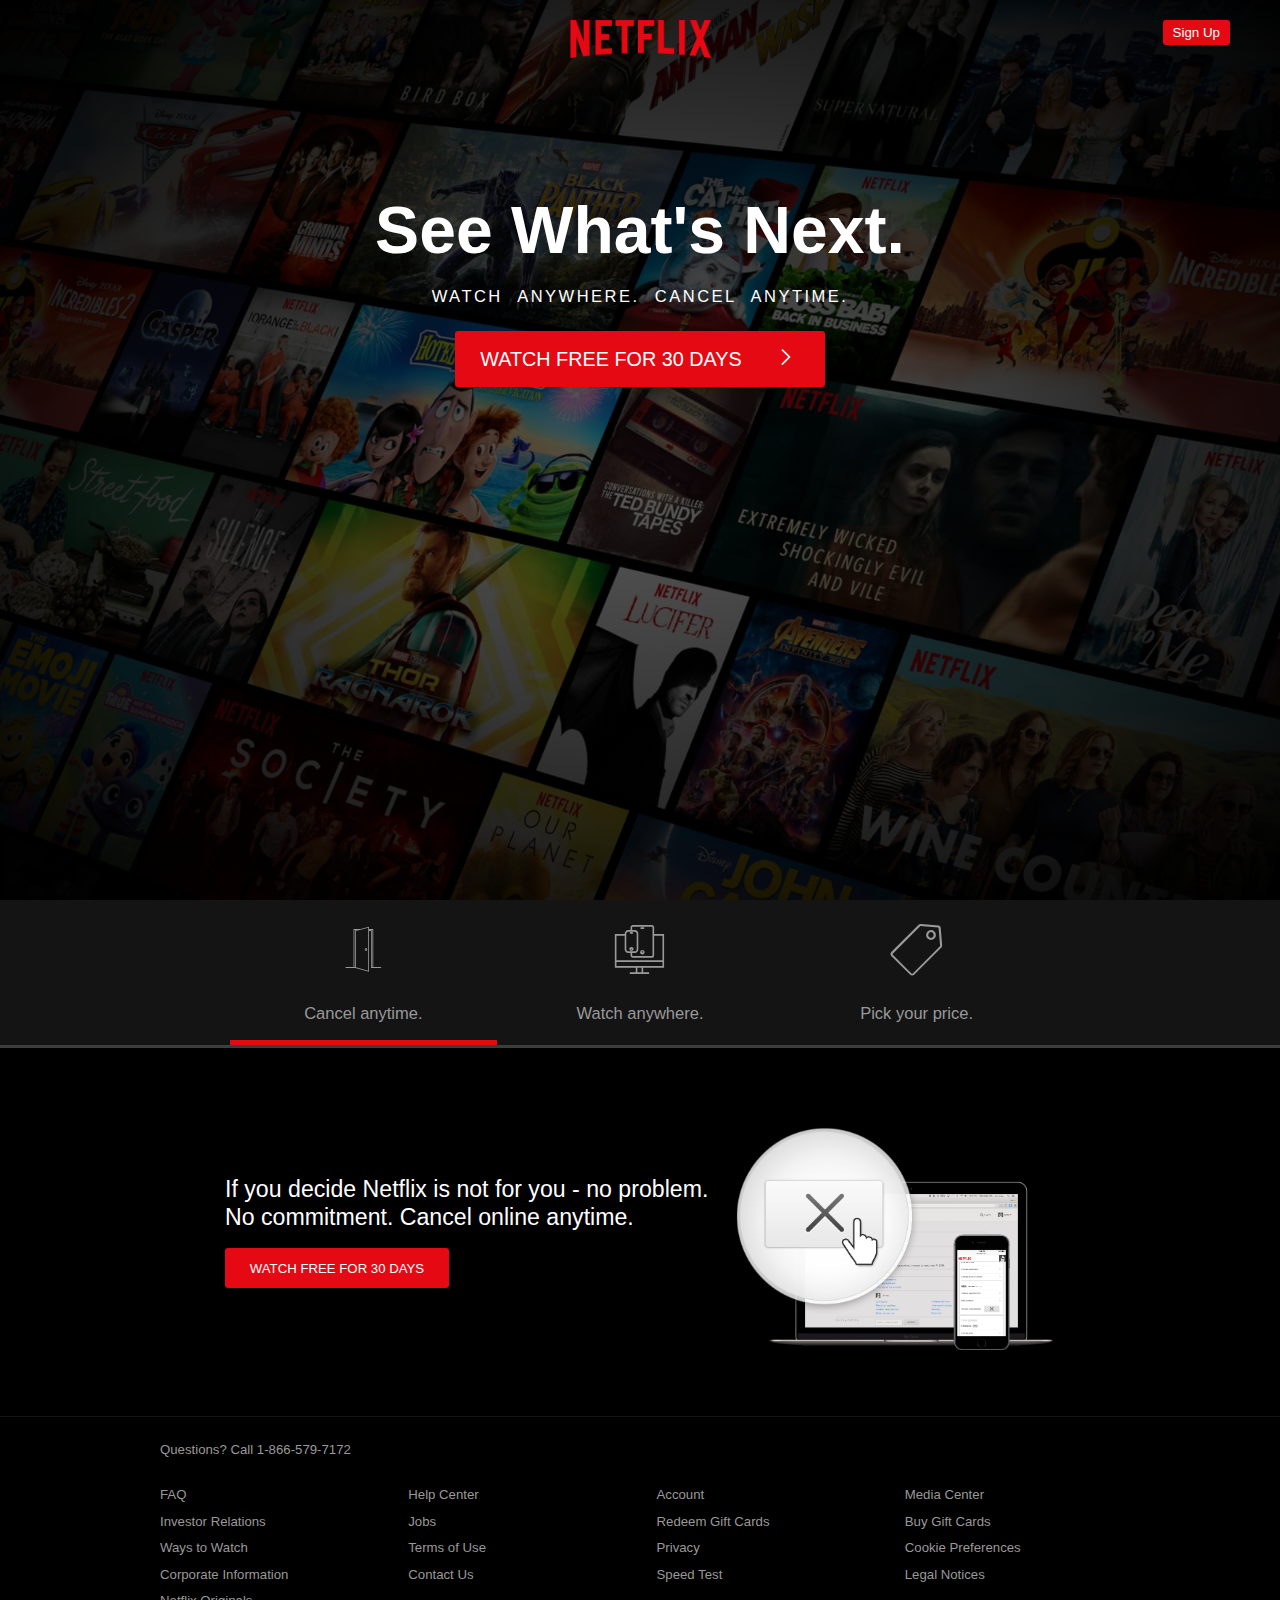
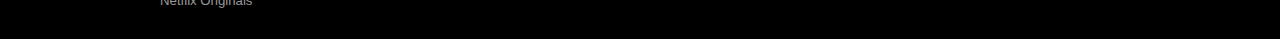
<file: index.html>
<!DOCTYPE html>
<html lang="en">
<head>
    <meta charset="UTF-8">
    <meta name="viewport" content="width=device-width, initial-scale=1.0">

    <!-- : Title -->
    <title>Netflix Landing Page (Clone)</title>

    <!-- : Icons Link -->
    <link rel="stylesheet" href="./fontello-1a4cbb04/css/netflixlandingpageclone.css">

    <!-- : Personal stylesheet -->
    <link rel="stylesheet" href="./css/style.css">
</head>
<body>

    <!-- -- Header Showcase Section -->
    <header class="showcase">
        <div class="showcase__top">
            <img class="showcase__logo" src="./images/logo.png" alt="Netflix-logo">
            <button class="btn showcase__signup" href="#">Sign Up</button>
        </div>
        <div class="showcase__content">
            <h1 class="showcase__header">See What's Next.</h1>
            <p class="showcase__tagline">Watch Anywhere. Cancel Anytime.</p>
            <button href="#" class="btn showcase__cta">Watch Free for 30 days <i
                class="chevron icon-noun_chevron-right_2435164"></i></button>
        </div>
    </header>

    <!-- -- Tab Header Section -->
    <section class="tabs">
        <div class="container">
            <div id="tab-1" class="tabs--active">
                <h2><i class="icon-noun_open-door_120004"></i></h2>
                <p class="hide-sm">Cancel anytime.</p>
            </div>
            <div id="tab-2">
                <h2><i class="icon-noun_devices_3085788"></i></h2>
                <p class="hide-sm">Watch anywhere.</p>
            </div>
            <div id="tab-3">
                <h2><i class="icon-noun_tag_3092190"></i></h2>
                <p class="hide-sm">Pick your price.</p>
            </div>
        </div>
    </section>

    <!-- -- Tab Content Section -->
    <section class="tab-content">
        <div class="container">

            <!-- Tab 1 content -->
            <div id="tab-1-content" class="tab-content__item-1">
                <div>
                    <p class="tab-content__text">If you decide Netflix is not for you - no problem. No commitment. Cancel online anytime.</p>
                    <button class="btn tab-content__btn">Watch free for 30 days</button>
                </div>
                <img src="./images/tab-content-1.png" alt="Cancel Anytime" class="tab-content__img">
            </div>

            <!-- Tab 2 content -->
            <div id="tab-2-content" class="tab-content__item-2 no-show">
                <p class="tab-content__text">Watch TV shows and movies anytime, anywhere - personalized for you.</p>
                <button class="btn tab-content__btn">Watch free for 30 days</button>
                <div class="tab-content__img-2">
                    <img src="./images/tab-content-2-1.png" alt="Watch on your TV">
                    <h3>Watch on your TV</h3>
                    <p>Smart TVs, PlayStation, Xbox, Chromecast, Apple TV, Blu-ray players and more.</p>
                </div>
                <div class="tab-content__img-2">
                    <img src="./images/tab-content-2-2.png" alt="Watch instantly or download for later">
                    <h3>Watch instantly or download for later</h3>
                    <p>Available on phone and tablet, wherever you go.</p>
                </div>
                <div class="tab-content__img-2">
                    <img src="./images/tab-content-2-3.png" alt="Use any computer">
                    <h3>Use any computer</h3>
                    <p>Watch right on Netflix.com.</p>
                </div>
            </div>

            <!-- Tab 3 content -->
            <div id="tab-3-content" class="tab-content__item-3 no-show">
                <p class="tab-content__text">Choose one plan and watch everything on Netflix</p>
                <button class="btn tab-content__btn">Watch free for 30 days</button>

                <!-- price table -->
                <table class="tab-content__table">
                    <thead>
                        <th></th>
                        <th>Basic</th>
                        <th>Standard</th>
                        <th>Premium</th>
                    </thead>
                    <tbody>
                        <tr>
                            <td>Monthly price after free month ends on 12/17/20</td>
                            <td>$8.99</td>
                            <td>$12.99</td>
                            <td>$15.99</td>
                        </tr>
                        <tr>
                            <td>HD available</td>
                            <td><i class="icon-noun_cross_1133337"></i></td>
                            <td><i class="icon-noun_check_1486463"></i></td>
                            <td><i class="icon-noun_check_1486463"></i></td>
                        </tr>
                        <tr>
                            <td>Ultra HD available</td>
                            <td><i class="icon-noun_cross_1133337"></i></td>
                            <td><i class="icon-noun_cross_1133337"></i></td>
                            <td><i class="icon-noun_check_1486463"></i></td>
                        </tr>
                        <tr>
                            <td>Screens you can watch on at the same time</td>
                            <td>1</td>
                            <td>2</td>
                            <td>4</td>
                        </tr>
                        <tr>
                            <td>Watch on your laptop, TV, phone and tablet</td>
                            <td><i class="icon-noun_check_1486463"></i></td>
                            <td><i class="icon-noun_check_1486463"></i></td>
                            <td><i class="icon-noun_check_1486463"></i></td>
                        </tr>
                        <tr>
                            <td>Unlimited movies and TV shows</td>
                            <td><i class="icon-noun_check_1486463"></i></td>
                            <td><i class="icon-noun_check_1486463"></i></td>
                            <td><i class="icon-noun_check_1486463"></i></td>
                        </tr>
                        <tr>
                            <td>Cancel anytime</td>
                            <td><i class="icon-noun_check_1486463"></i></td>
                            <td><i class="icon-noun_check_1486463"></i></td>
                            <td><i class="icon-noun_check_1486463"></i></td>
                        </tr>
                        <tr>
                            <td>First month free</td>
                            <td><i class="icon-noun_check_1486463"></i></td>
                            <td><i class="icon-noun_check_1486463"></i></td>
                            <td><i class="icon-noun_check_1486463"></i></td>
                        </tr>
                    </tbody>
                </table>
            </div>
        </div>
    </section>

    <hr>

    <!-- -- Footer -->
    <footer class="footer">
        <p>Questions? Call 1-866-579-7172</p>
        <div class="footer-links">
            <ul>
                <li><a href="#">FAQ</a></li>
                <li><a href="#">Investor Relations</a></li>
                <li><a href="#">Ways to Watch</a></li>
                <li><a href="#">Corporate Information</a></li>
                <li><a href="#">Netflix Originals</a></li>
            </ul>
            <ul>
                <li><a href="#">Help Center</a></li>
                <li><a href="#">Jobs</a></li>
                <li><a href="#">Terms of Use</a></li>
                <li><a href="#">Contact Us</a></li>
            </ul>
            <ul>
                <li><a href="#">Account</a></li>
                <li><a href="#">Redeem Gift Cards</a></li>
                <li><a href="#">Privacy</a></li>
                <li><a href="#">Speed Test</a></li>
            </ul>
            <ul>
                <li><a href="#">Media Center</a></li>
                <li><a href="#">Buy Gift Cards</a></li>
                <li><a href="#">Cookie Preferences</a></li>
                <li><a href="#">Legal Notices</a></li>
            </ul>
        </div>
    </footer>

</body>
<!-- : JS link -->
<script src="./JS/main.js"></script>
</html>
</file>
<file: fontello-1a4cbb04/css/netflixlandingpageclone.css>
@font-face {
  font-family: 'netflixlandingpageclone';
  src: url('../font/netflixlandingpageclone.eot?60054580');
  src: url('../font/netflixlandingpageclone.eot?60054580#iefix') format('embedded-opentype'),
       url('../font/netflixlandingpageclone.woff2?60054580') format('woff2'),
       url('../font/netflixlandingpageclone.woff?60054580') format('woff'),
       url('../font/netflixlandingpageclone.ttf?60054580') format('truetype'),
       url('../font/netflixlandingpageclone.svg?60054580#netflixlandingpageclone') format('svg');
  font-weight: normal;
  font-style: normal;
}
/* Chrome hack: SVG is rendered more smooth in Windozze. 100% magic, uncomment if you need it. */
/* Note, that will break hinting! In other OS-es font will be not as sharp as it could be */
/*
@media screen and (-webkit-min-device-pixel-ratio:0) {
  @font-face {
    font-family: 'netflixlandingpageclone';
    src: url('../font/netflixlandingpageclone.svg?60054580#netflixlandingpageclone') format('svg');
  }
}
*/
 
 [class^="icon-"]:before, [class*=" icon-"]:before {
  font-family: "netflixlandingpageclone";
  font-style: normal;
  font-weight: normal;
  speak: never;
 
  display: inline-block;
  text-decoration: inherit;
  width: 1em;
  margin-right: .2em;
  text-align: center;
  /* opacity: .8; */
 
  /* For safety - reset parent styles, that can break glyph codes*/
  font-variant: normal;
  text-transform: none;
 
  /* fix buttons height, for twitter bootstrap */
  line-height: 1em;
 
  /* Animation center compensation - margins should be symmetric */
  /* remove if not needed */
  margin-left: .2em;
 
  /* you can be more comfortable with increased icons size */
  /* font-size: 120%; */
 
  /* Font smoothing. That was taken from TWBS */
  -webkit-font-smoothing: antialiased;
  -moz-osx-font-smoothing: grayscale;
 
  /* Uncomment for 3D effect */
  /* text-shadow: 1px 1px 1px rgba(127, 127, 127, 0.3); */
}
 
.icon-noun_open-door_120004:before { content: '\e800'; } /* '' */
.icon-noun_chevron-right_2435164:before { content: '\e801'; } /* '' */
.icon-noun_devices_3085788:before { content: '\e802'; } /* '' */
.icon-noun_tag_3092190:before { content: '\e803'; } /* '' */
.icon-noun_check_1486463:before { content: '\e804'; } /* '' */
.icon-noun_cross_1133337:before { content: '\e805'; } /* '' */
</file>
<file: css/style.css>
* {
  margin: 0;
  padding: 0;
  -webkit-box-sizing: border-box;
          box-sizing: border-box;
}

html,
body {
  font-family: Arial, Helvetica, sans-serif;
  font-size: calc(12px + (18 - 12) * ((100vw - 300px) / (1600 - 300)));
  background-color: #000;
  color: #999;
  line-height: 1.2;
}

h1,
h2,
h3,
h4 {
  color: #fff;
}

.btn {
  background-color: #E50914;
  color: #fff;
  outline: none;
  border: none;
  padding: 5px 10px;
  border-radius: 3px;
  text-align: center;
  cursor: pointer;
}

.container {
  width: 70%;
  margin: 0 auto;
  padding: 0 2rem;
}

.showcase {
  width: 100%;
  height: 100vh;
  background-image: radial-gradient(rgba(0, 0, 0, 0.5), black), url(../images/background.jpg);
  background-repeat: no-repeat;
  background-position: center;
  background-size: cover;
  text-align: center;
  color: #fff;
}

.showcase__top {
  width: 100%;
  padding: 20px 50px 0;
  text-align: center;
  position: relative;
}

.showcase__logo {
  width: 12%;
}

.showcase__signup {
  position: absolute;
  right: 50px;
  -webkit-transition: all 0.3s ease-in-out;
  transition: all 0.3s ease-in-out;
}

.showcase__signup:hover {
  opacity: 0.9;
}

.showcase__content {
  width: 100%;
  margin: 10% auto;
}

.showcase__header {
  font-size: 4rem;
  margin-bottom: 1rem;
}

.showcase__tagline {
  text-transform: uppercase;
  font-weight: lighter;
  margin-bottom: 1.5rem;
  letter-spacing: 0.15rem;
  word-spacing: 0.5rem;
}

.showcase__cta {
  padding: 1rem 1.5rem;
  font-size: 1.2rem;
  text-transform: uppercase;
  -webkit-transition: all 0.3s ease-in-out;
  transition: all 0.3s ease-in-out;
}

.showcase__cta:hover {
  opacity: 0.9;
}

.showcase__cta .chevron {
  margin-left: 1.5rem;
}

.tabs {
  background-color: #141414;
  text-align: center;
  border-bottom: 3px solid #3d3d3d;
}

.tabs h2 {
  font-size: 4rem;
  margin-bottom: 0.5rem;
  color: inherit;
}

.tabs--active {
  border-bottom: 5px solid #E50914;
}

.tabs .container {
  display: -webkit-box;
  display: -ms-flexbox;
  display: flex;
  -webkit-box-pack: justify;
      -ms-flex-pack: justify;
          justify-content: space-between;
  -webkit-box-align: stretch;
      -ms-flex-align: stretch;
          align-items: stretch;
}

.tabs .container div {
  -webkit-box-flex: 1;
      -ms-flex: 1;
          flex: 1;
  padding: 1rem 0;
  margin: 0 5px;
  cursor: pointer;
  -webkit-transition: color 0.5s ease-in-out;
  transition: color 0.5s ease-in-out;
}

.tabs .container div:hover {
  color: #fff;
}

.tab-content__item-1 {
  padding: 4rem 0;
  display: -webkit-box;
  display: -ms-flexbox;
  display: flex;
  -webkit-box-pack: center;
      -ms-flex-pack: center;
          justify-content: center;
  -webkit-box-align: center;
      -ms-flex-align: center;
          align-items: center;
  height: 100%;
}

.tab-content__item-1 div {
  -webkit-box-flex: 1;
      -ms-flex: 1;
          flex: 1;
}

.tab-content__text {
  color: #fff;
  font-size: 1.4rem;
  margin-bottom: 1rem;
}

.tab-content__btn {
  padding: 0.75rem 1.5rem;
  font-size: 0.8rem;
  text-transform: uppercase;
  -webkit-transition: all 0.3s ease-in-out;
  transition: all 0.3s ease-in-out;
}

.tab-content__btn:hover {
  opacity: 0.9;
}

.tab-content__img {
  width: 40%;
}

.tab-content__item-2 {
  padding: 3rem 0;
  display: -ms-grid;
  display: grid;
  -ms-grid-columns: (1fr)[3];
      grid-template-columns: repeat(3, 1fr);
  -ms-grid-rows: 25% 75%;
      grid-template-rows: 25% 75%;
  grid-gap: 1rem;
}

.tab-content__item-2 .btn {
  -ms-grid-column-align: center;
      justify-self: center;
  -ms-flex-item-align: start;
      -ms-grid-row-align: start;
      align-self: start;
}

.tab-content__item-2 .tab-content__text {
  grid-column: span 2;
  font-size: 1.2rem;
}

.tab-content__item-2 .tab-content__img-2 {
  padding: 1rem;
  text-align: center;
}

.tab-content__item-2 .tab-content__img-2 h3 {
  font-size: 0.8rem;
  margin-bottom: 0.5rem;
}

.tab-content__item-2 .tab-content__img-2 p {
  font-size: 0.7rem;
}

.tab-content__item-2 .tab-content__img-2 img {
  width: 100%;
  margin-bottom: 0.8rem;
}

.tab-content__item-3 {
  padding: 3rem 0;
  display: -ms-grid;
  display: grid;
  -ms-grid-columns: (1fr)[3];
      grid-template-columns: repeat(3, 1fr);
  grid-gap: 1rem;
  -webkit-box-align: start;
      -ms-flex-align: start;
          align-items: start;
  justify-items: center;
}

.tab-content__item-3 .tab-content__text {
  grid-column: span 2;
  font-size: 1.2rem;
  margin-bottom: 2rem;
}

.tab-content__item-3 .tab-content__table {
  grid-column: span 3;
  width: 100%;
  font-size: 1rem;
  border-collapse: collapse;
  border-spacing: 0;
}

.tab-content__item-3 .tab-content__table th {
  color: #fff;
  text-transform: uppercase;
  padding: 0.8rem;
}

.tab-content__item-3 .tab-content__table tr:nth-child(even) {
  background-color: #141414;
}

.tab-content__item-3 .tab-content__table td:first-child {
  text-align: left;
}

.tab-content__item-3 .tab-content__table td {
  padding: 0.8rem 1.2rem;
  text-align: center;
}

.no-show {
  display: none !important;
}

hr {
  border: none;
  border-top: 1px solid #141414;
}

.footer {
  font-size: 0.8rem;
  width: 75%;
  margin: 0 auto;
  padding: 1.5rem 0;
}

.footer p {
  margin-bottom: 1.5rem;
}

.footer-links {
  display: -ms-grid;
  display: grid;
  -ms-grid-columns: (1fr)[4];
      grid-template-columns: repeat(4, 1fr);
  grid-gap: 2rem;
}

.footer ul {
  list-style: none;
}

.footer a {
  color: inherit;
  text-decoration: none;
}

.footer a:hover {
  color: #fff;
}

.footer li {
  line-height: 2;
}

@media (max-width: 768px) {
  .showcase {
    height: 90vh;
  }
  .showcase__top {
    text-align: left;
  }
  .showcase__logo {
    width: 25%;
  }
  .showcase__content {
    margin: 25% auto;
  }
  .hide-sm {
    display: none;
  }
  .container {
    width: 90%;
  }
  .tab-content__text {
    font-size: 1.5rem !important;
  }
  .tab-content__item-1 {
    -webkit-box-orient: vertical;
    -webkit-box-direction: normal;
        -ms-flex-direction: column;
            flex-direction: column;
    text-align: center;
  }
  .tab-content__img {
    margin-top: 2rem;
    width: 75%;
  }
  .tab-content__item-2 {
    display: -webkit-box;
    display: -ms-flexbox;
    display: flex;
    -webkit-box-orient: vertical;
    -webkit-box-direction: normal;
        -ms-flex-direction: column;
            flex-direction: column;
    text-align: center;
  }
  .tab-content__item-2 .btn {
    -ms-flex-item-align: center;
        -ms-grid-row-align: center;
        align-self: center;
    margin-bottom: 2rem;
  }
  .tab-content__item-2 .tab-content__img-2 h3 {
    font-size: initial;
  }
  .tab-content__item-2 .tab-content__img-2 p {
    font-size: 1rem;
  }
  .tab-content__item-2 .tab-content__img-2 img {
    width: 75%;
  }
  .tab-content__item-3 {
    display: -webkit-box;
    display: -ms-flexbox;
    display: flex;
    -webkit-box-orient: vertical;
    -webkit-box-direction: normal;
        -ms-flex-direction: column;
            flex-direction: column;
    -webkit-box-pack: center;
        -ms-flex-pack: center;
            justify-content: center;
    -webkit-box-align: center;
        -ms-flex-align: center;
            align-items: center;
    text-align: center;
  }
  .tab-content__item-3 .tab-content__text {
    margin-bottom: 1rem;
  }
  .tab-content__item-3 .tab-content__btn {
    margin-bottom: 2rem;
  }
  .tab-content__item-3 .tab-content__table tbody tr {
    border: 1px solid #141414;
  }
  .tab-content__item-3 .tab-content__table td {
    padding: 1rem 1.5rem;
  }
  .footer-links {
    -ms-grid-columns: 1fr 1fr;
        grid-template-columns: 1fr 1fr;
  }
}
/*# sourceMappingURL=style.css.map */
</file>
